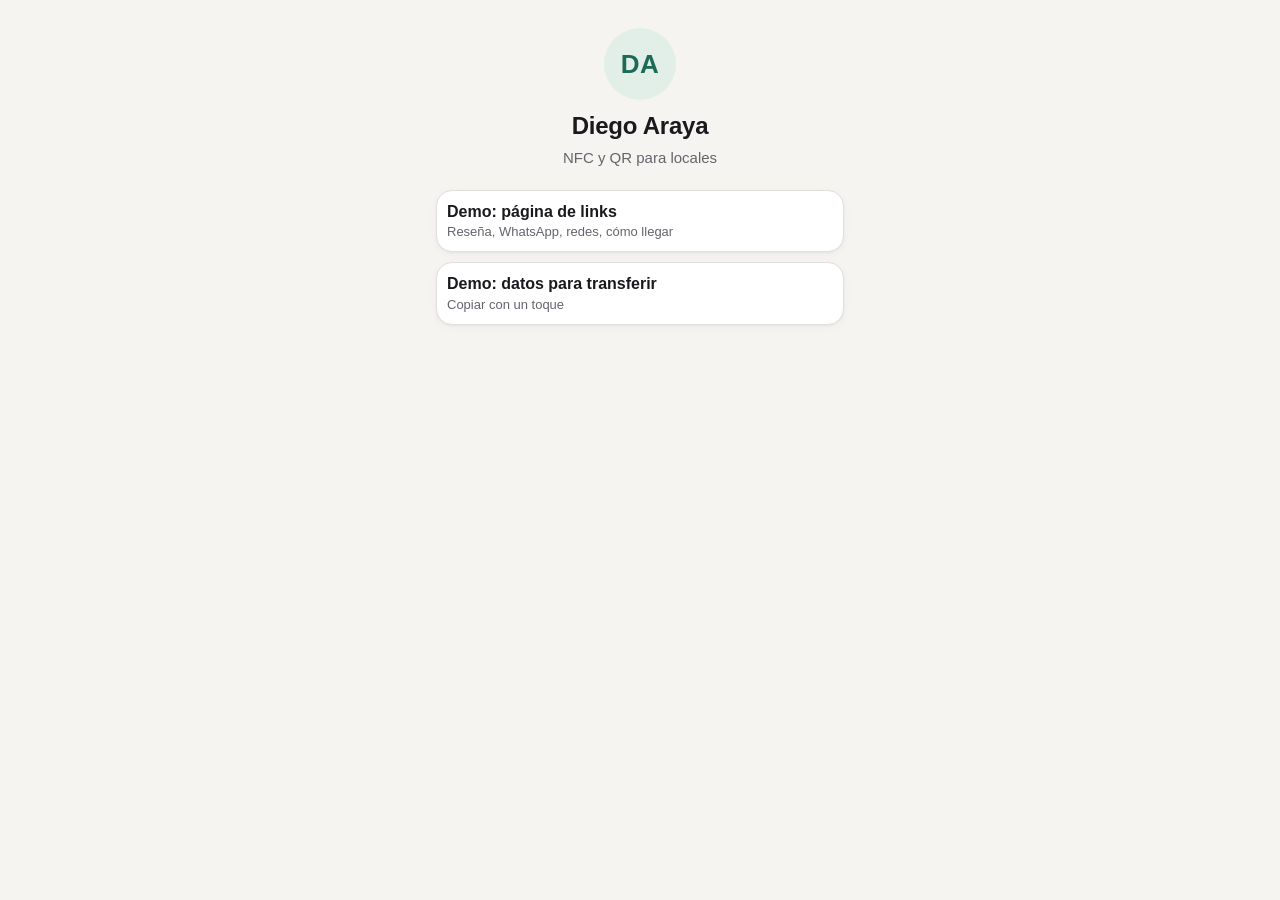
<file: index.html>
<!doctype html>
<html lang="es">
<head>
  <meta charset="utf-8">
  <meta name="viewport" content="width=device-width, initial-scale=1, viewport-fit=cover">
  <meta name="theme-color" content="#f5f4f0" media="(prefers-color-scheme: light)">
  <meta name="theme-color" content="#111113" media="(prefers-color-scheme: dark)">
  <title>Diego Araya</title>
  <link rel="stylesheet" href="assets/estilo.css">
</head>
<body>
  <main class="wrap">
    <header class="head">
      <div class="avatar" aria-hidden="true">DA</div>
      <h1>Diego Araya</h1>
      <p class="sub">NFC y QR para locales</p>
    </header>
    <ul class="links">
      <li>
        <a class="btn" href="demo/">
          <span class="txt"><span class="t">Demo: página de links</span><span class="s">Reseña, WhatsApp, redes, cómo llegar</span></span>
        </a>
      </li>
      <li>
        <a class="btn" href="demo/pago/">
          <span class="txt"><span class="t">Demo: datos para transferir</span><span class="s">Copiar con un toque</span></span>
        </a>
      </li>
    </ul>
  </main>
</body>
</html>
</file>
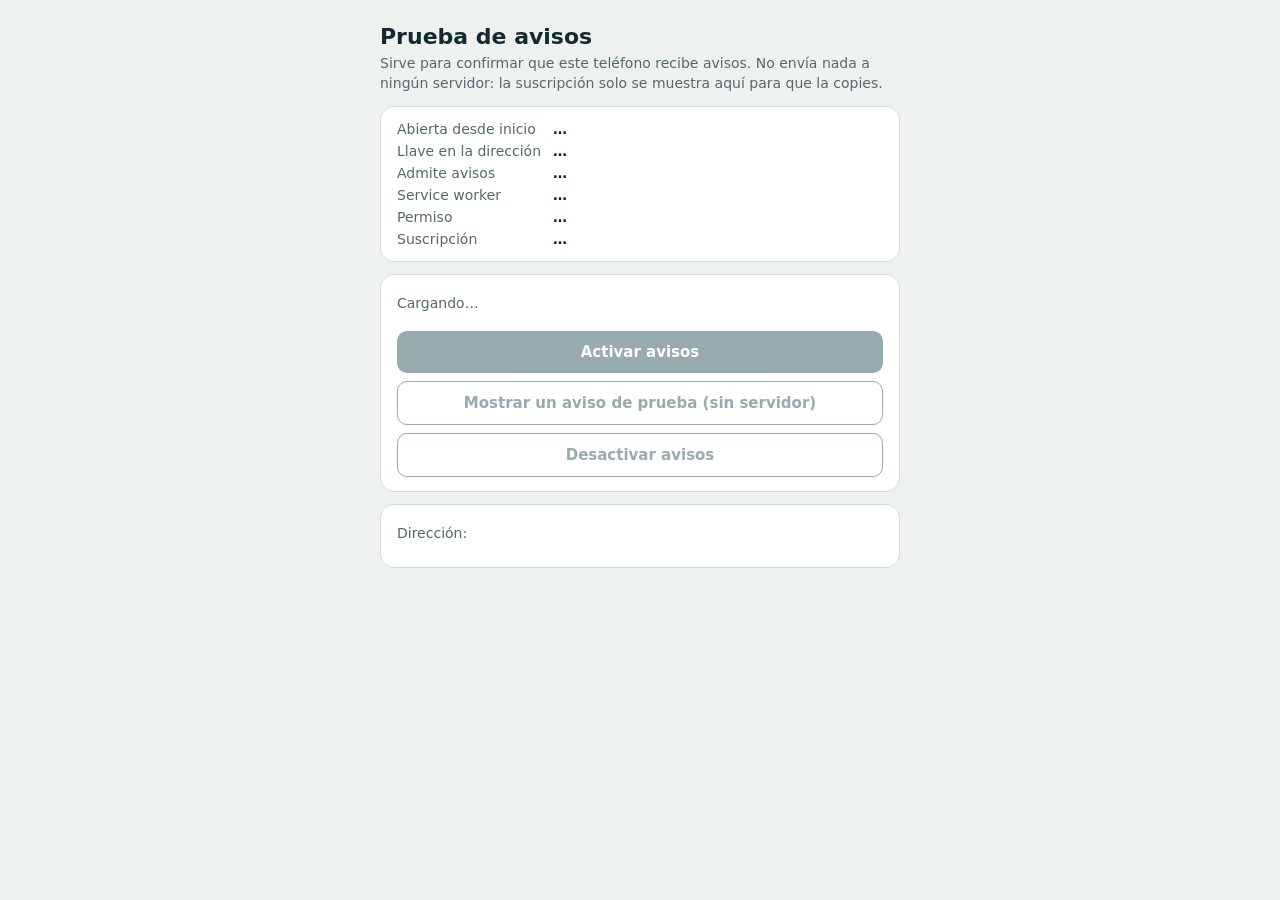
<file: demo/avisos-prueba/index.html>
<!doctype html>
<html lang="es">
<head>
<meta charset="utf-8">
<meta name="viewport" content="width=device-width, initial-scale=1, viewport-fit=cover">
<title>Prueba de avisos</title>
<link rel="apple-touch-icon" href="/demo/sellos/icono-180.png">
<meta name="theme-color" content="#1D4650">
<style>
  :root { --tinta: #132A30; --suave: #55686D; --borde: #D4DDDC; --fondo: #EDF1F0; --acento: #1D4650; --ok: #1F7A4D; --mal: #B3261E; }
  * { box-sizing: border-box; }
  body { margin: 0; font-family: -apple-system, system-ui, "Segoe UI", Roboto, sans-serif; background: var(--fondo); color: var(--tinta);
         padding: max(16px, env(safe-area-inset-top)) 16px max(32px, env(safe-area-inset-bottom)); }
  main { max-width: 520px; margin: 0 auto; }
  h1 { font-size: 22px; margin: 8px 0 4px; }
  p { color: var(--suave); font-size: 14px; line-height: 1.45; margin: 4px 0 10px; }
  .tarjeta { background: #fff; border: 1px solid var(--borde); border-radius: 14px; padding: 14px 16px; margin: 12px 0; }
  dl { display: grid; grid-template-columns: auto 1fr; gap: 6px 12px; margin: 0; font-size: 14px; }
  dt { color: var(--suave); }
  dd { margin: 0; font-weight: 600; word-break: break-all; }
  .si { color: var(--ok); }
  .no { color: var(--mal); }
  button { font: inherit; font-size: 15px; font-weight: 600; border: 0; border-radius: 10px; padding: 12px 14px;
           background: var(--acento); color: #fff; width: 100%; margin-top: 8px; }
  button.secundario { background: #fff; color: var(--acento); border: 1px solid var(--acento); }
  button:disabled { opacity: .45; }
  textarea { width: 100%; min-height: 120px; font: 12px ui-monospace, Menlo, Consolas, monospace; border: 1px solid var(--borde); border-radius: 10px; padding: 10px; }
  #registro { font: 12px ui-monospace, Menlo, Consolas, monospace; white-space: pre-wrap; color: var(--suave); }
  #e-url { word-break: break-all; }
</style>
</head>
<body>
<main>
  <h1>Prueba de avisos</h1>
  <p>Sirve para confirmar que este teléfono recibe avisos. No envía nada a ningún servidor: la suscripción solo se muestra aquí para que la copies.</p>

  <section class="tarjeta">
    <dl>
      <dt>Abierta desde inicio</dt><dd id="e-app">…</dd>
      <dt>Llave en la dirección</dt><dd id="e-llave">…</dd>
      <dt>Admite avisos</dt><dd id="e-soporte">…</dd>
      <dt>Service worker</dt><dd id="e-sw">…</dd>
      <dt>Permiso</dt><dd id="e-permiso">…</dd>
      <dt>Suscripción</dt><dd id="e-sub">…</dd>
    </dl>
  </section>

  <section class="tarjeta">
    <p id="ayuda">Cargando…</p>
    <button id="b-activar" disabled>Activar avisos</button>
    <button id="b-local" class="secundario" disabled>Mostrar un aviso de prueba (sin servidor)</button>
    <button id="b-desactivar" class="secundario" disabled>Desactivar avisos</button>
  </section>

  <section class="tarjeta" id="bloque-sub" hidden>
    <p>Suscripción de este teléfono. Envíatela a ti mismo (por WhatsApp o correo) para pegarla en la VM.</p>
    <textarea id="sub" readonly></textarea>
    <button id="b-compartir">Compartir</button>
    <button id="b-copiar" class="secundario">Copiar</button>
  </section>

  <section class="tarjeta">
    <p>Dirección: <span id="e-url"></span></p>
    <div id="registro"></div>
  </section>
</main>

<script>
// Llave pública VAPID (es pública por diseño). La privada queda solo en la VM.
const VAPID_PUBLICA = 'BJ4rAcFjcFlAKaDWZ9S4zXU-1bXz6XY-K8zYf31CMuUEK_T8w5vwWn5CpNtFr9QNuF2v_oVjIVhhTgbT8j9vh-A';

const $ = (id) => document.getElementById(id);
const log = (m) => { $('registro').textContent += `${new Date().toLocaleTimeString('es-CL')}  ${m}\n`; };
const marcar = (el, ok, si = 'sí', no = 'no') => { el.textContent = ok ? si : no; el.className = ok ? 'si' : 'no'; };

const esApp = window.navigator.standalone === true || matchMedia('(display-mode: standalone)').matches;
const llave = new URLSearchParams(location.search).get('k');
const soporta = 'serviceWorker' in navigator && 'PushManager' in window && 'Notification' in window;
const esIOS = /iPad|iPhone|iPod/.test(navigator.userAgent) || (navigator.platform === 'MacIntel' && navigator.maxTouchPoints > 1);
let registro = null;

function urlBase64ABytes(b64) {
  const relleno = '='.repeat((4 - (b64.length % 4)) % 4);
  const bin = atob((b64 + relleno).replace(/-/g, '+').replace(/_/g, '/'));
  return Uint8Array.from(bin, (c) => c.charCodeAt(0));
}

function mostrarSuscripcion(sub) {
  $('sub').value = JSON.stringify({ ...sub.toJSON(), abrir: location.href });
  $('bloque-sub').hidden = false;
}

async function refrescar() {
  marcar($('e-app'), esApp);
  $('e-llave').textContent = llave || '(ninguna)';
  $('e-llave').className = llave ? 'si' : 'no';
  marcar($('e-soporte'), soporta);
  marcar($('e-sw'), !!registro, 'registrado', 'no');
  $('e-url').textContent = location.href;

  const permiso = 'Notification' in window ? Notification.permission : 'no disponible';
  $('e-permiso').textContent = permiso;
  $('e-permiso').className = permiso === 'granted' ? 'si' : (permiso === 'denied' ? 'no' : '');

  let sub = null;
  if (registro && registro.pushManager) sub = await registro.pushManager.getSubscription();
  marcar($('e-sub'), !!sub, 'activa', 'no');
  if (sub) mostrarSuscripcion(sub); else $('bloque-sub').hidden = true;

  if (!soporta && esIOS && !esApp) {
    $('ayuda').textContent = 'En iPhone los avisos solo funcionan desde el ícono de inicio: en Safari toca Compartir → Agregar a inicio y abre la página desde ese ícono.';
  } else if (!soporta) {
    $('ayuda').textContent = 'Este navegador no admite avisos.';
  } else if (permiso === 'denied') {
    $('ayuda').textContent = 'Los avisos están bloqueados para esta página. Se vuelven a permitir en los ajustes del teléfono.';
  } else {
    $('ayuda').textContent = 'Toca "Activar avisos" y acepta el permiso.';
  }
  $('b-activar').disabled = !soporta || !registro || !!sub;
  $('b-local').disabled = !registro || permiso !== 'granted';
  $('b-desactivar').disabled = !sub;
}

$('b-activar').addEventListener('click', async () => {
  try {
    if (VAPID_PUBLICA.startsWith('PEGA-AQUI')) throw new Error('falta la llave pública VAPID en la página');
    // En iOS el permiso tiene que pedirse directo en el toque del botón.
    const permiso = await Notification.requestPermission();
    log(`Permiso: ${permiso}`);
    if (permiso === 'granted') {
      let sub = await registro.pushManager.getSubscription();
      if (!sub) sub = await registro.pushManager.subscribe({ userVisibleOnly: true, applicationServerKey: urlBase64ABytes(VAPID_PUBLICA) });
      log(`Suscripción creada en ${new URL(sub.endpoint).host}`);
    }
  } catch (e) {
    log(`Error al activar: ${e.name}: ${e.message}`);
  }
  refrescar();
});

$('b-local').addEventListener('click', async () => {
  try {
    await registro.showNotification('Aviso local de prueba', {
      body: 'Si ves esto, el teléfono muestra avisos de esta página.',
      icon: '/demo/sellos/icono-180.png',
      data: { url: location.href },
    });
    log('Aviso local mostrado');
  } catch (e) {
    log(`Error en el aviso local: ${e.name}: ${e.message}`);
  }
});

$('b-desactivar').addEventListener('click', async () => {
  try {
    const sub = await registro.pushManager.getSubscription();
    if (sub) { await sub.unsubscribe(); log('Suscripción eliminada'); }
  } catch (e) {
    log(`Error al desactivar: ${e.name}: ${e.message}`);
  }
  refrescar();
});

$('b-compartir').addEventListener('click', async () => {
  try {
    if (!navigator.share) throw new Error('este navegador no permite compartir; usa Copiar');
    await navigator.share({ text: $('sub').value });
  } catch (e) {
    if (e.name !== 'AbortError') log(`Error al compartir: ${e.message}`);
  }
});

$('b-copiar').addEventListener('click', async () => {
  try {
    await navigator.clipboard.writeText($('sub').value);
    log('Suscripción copiada');
  } catch {
    $('sub').select();
    log('No se pudo copiar solo: mantén presionado el texto y copia.');
  }
});

(async () => {
  if ('serviceWorker' in navigator) {
    try {
      registro = await navigator.serviceWorker.register('sw.js');
      await navigator.serviceWorker.ready;
      log(`Service worker listo (alcance ${registro.scope})`);
    } catch (e) {
      log(`Error al registrar el service worker: ${e.message}`);
    }
  }
  refrescar();
})();
</script>
</body>
</html>
</file>
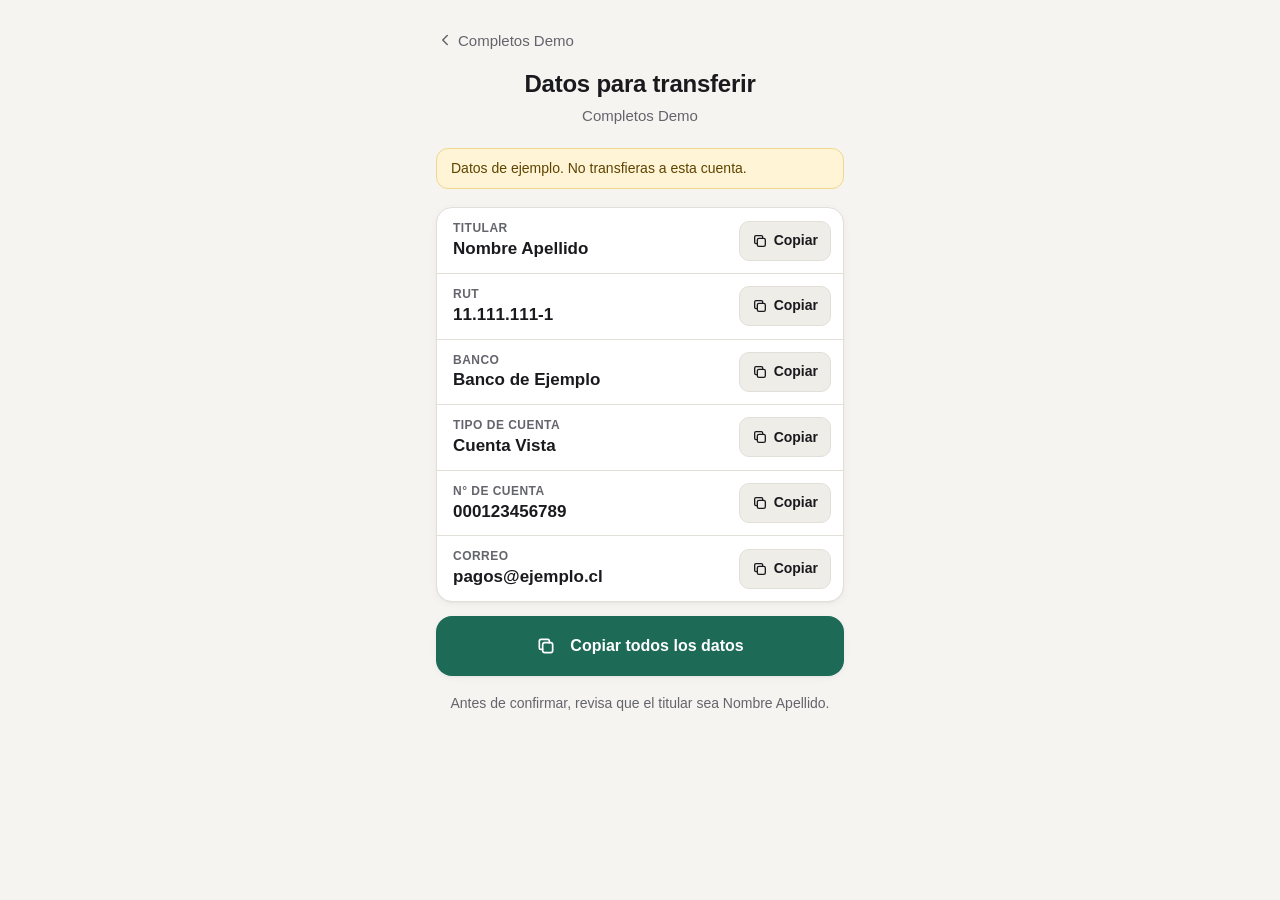
<file: demo/pago/index.html>
<!doctype html>
<html lang="es">
<head>
  <meta charset="utf-8">
  <meta name="viewport" content="width=device-width, initial-scale=1, viewport-fit=cover">
  <meta name="robots" content="noindex">
  <meta name="theme-color" content="#f5f4f0" media="(prefers-color-scheme: light)">
  <meta name="theme-color" content="#111113" media="(prefers-color-scheme: dark)">
  <title>Datos para transferir</title>
  <link rel="stylesheet" href="../../assets/estilo.css">
  <script src="../config.js" defer></script>
  <script src="../../assets/local.js" defer></script>
</head>
<body data-pagina="pago">
  <main id="app" class="wrap">
    <noscript>Esta página necesita JavaScript activado.</noscript>
  </main>
</body>
</html>
</file>
<file: assets/estilo.css>
/* Estilos compartidos por todas las páginas de locales. Un solo diseño para todos. */

:root {
  --bg: #f5f4f0;
  --surface: #ffffff;
  --surface-2: #efede8;
  --text: #1a1a1e;
  --muted: #64646c;
  --border: #e2dfd8;
  --accent: #1d6b57;
  --on-accent: #ffffff;
  --accent-soft: #e2efe9;
  --warn-bg: #fff4d6;
  --warn-text: #5e4400;
  --warn-border: #efd88a;
  --shadow: 0 1px 2px rgba(0, 0, 0, .04), 0 2px 8px rgba(0, 0, 0, .04);
  --radius: 16px;
  color-scheme: light;
}

@media (prefers-color-scheme: dark) {
  :root:not([data-theme="light"]) {
    --bg: #111113;
    --surface: #1b1b1f;
    --surface-2: #26262b;
    --text: #f1f1f3;
    --muted: #a3a3ab;
    --border: #2e2e34;
    --accent: #5ec7a6;
    --on-accent: #08201a;
    --accent-soft: #173029;
    --warn-bg: #2d2610;
    --warn-text: #f3d98b;
    --warn-border: #5a4a1a;
    --shadow: none;
    color-scheme: dark;
  }
}

:root[data-theme="dark"] {
  --bg: #111113;
  --surface: #1b1b1f;
  --surface-2: #26262b;
  --text: #f1f1f3;
  --muted: #a3a3ab;
  --border: #2e2e34;
  --accent: #5ec7a6;
  --on-accent: #08201a;
  --accent-soft: #173029;
  --warn-bg: #2d2610;
  --warn-text: #f3d98b;
  --warn-border: #5a4a1a;
  --shadow: none;
  color-scheme: dark;
}

* { box-sizing: border-box; }

html { -webkit-text-size-adjust: 100%; }

body {
  margin: 0;
  background: var(--bg);
  color: var(--text);
  font-family: -apple-system, BlinkMacSystemFont, "Segoe UI", Roboto, "Helvetica Neue", Arial, sans-serif;
  font-size: 16px;
  line-height: 1.4;
}

.wrap {
  max-width: 440px;
  margin: 0 auto;
  padding: 28px 16px calc(40px + env(safe-area-inset-bottom));
}

/* Cabecera */
.head { text-align: center; margin-bottom: 22px; }

.avatar {
  width: 72px;
  height: 72px;
  margin: 0 auto 12px;
  border-radius: 50%;
  display: grid;
  place-items: center;
  background: var(--accent-soft);
  color: var(--accent);
  font-size: 26px;
  font-weight: 700;
  letter-spacing: .02em;
}

h1 { margin: 0; font-size: 24px; line-height: 1.2; letter-spacing: -.01em; }

.sub { margin: 6px 0 0; color: var(--muted); font-size: 15px; }

/* Aviso de demo */
.aviso {
  margin: 0 0 18px;
  padding: 10px 14px;
  border-radius: 12px;
  border: 1px solid var(--warn-border);
  background: var(--warn-bg);
  color: var(--warn-text);
  font-size: 14px;
}

/* Botones de enlace */
.links { list-style: none; margin: 0; padding: 0; display: flex; flex-direction: column; gap: 10px; }

.btn {
  display: flex;
  align-items: center;
  gap: 14px;
  width: 100%;
  min-height: 60px;
  padding: 10px 14px 10px 10px;
  border: 1px solid var(--border);
  border-radius: var(--radius);
  background: var(--surface);
  box-shadow: var(--shadow);
  color: var(--text);
  font: inherit;
  text-align: left;
  text-decoration: none;
  cursor: pointer;
  -webkit-tap-highlight-color: transparent;
  transition: transform .08s ease;
}

.btn:active { transform: scale(.985); }

.btn:focus-visible, .copy:focus-visible, .back:focus-visible {
  outline: 3px solid var(--accent);
  outline-offset: 2px;
}

.ico {
  flex: none;
  width: 40px;
  height: 40px;
  border-radius: 12px;
  display: grid;
  place-items: center;
  background: var(--surface-2);
  color: var(--text);
}

.ico svg, .chev svg, .copy svg, .back svg { display: block; }

.txt { flex: 1; min-width: 0; display: flex; flex-direction: column; }

.t { font-size: 16px; font-weight: 600; }

.s {
  color: var(--muted);
  font-size: 13px;
  white-space: nowrap;
  overflow: hidden;
  text-overflow: ellipsis;
}

.chev { flex: none; color: var(--muted); }

.btn.primary { background: var(--accent); border-color: transparent; color: var(--on-accent); }
.btn.primary .ico { background: rgba(255, 255, 255, .16); color: var(--on-accent); }
.btn.primary .s, .btn.primary .chev { color: var(--on-accent); opacity: .85; }

@media (prefers-color-scheme: dark) {
  :root:not([data-theme="light"]) .btn.primary .ico { background: rgba(0, 0, 0, .14); }
}
:root[data-theme="dark"] .btn.primary .ico { background: rgba(0, 0, 0, .14); }

.btn.center { justify-content: center; padding-left: 14px; font-weight: 600; }

/* Página de transferencia */
.back {
  display: inline-flex;
  align-items: center;
  gap: 4px;
  min-height: 40px;
  margin: -8px 0 10px -4px;
  padding: 0 4px;
  border-radius: 8px;
  color: var(--muted);
  font-size: 15px;
  text-decoration: none;
}

.card {
  margin-bottom: 14px;
  border: 1px solid var(--border);
  border-radius: var(--radius);
  background: var(--surface);
  box-shadow: var(--shadow);
  overflow: hidden;
}

.row { display: flex; align-items: center; gap: 12px; padding: 12px 12px 12px 16px; border-top: 1px solid var(--border); }
.row:first-child { border-top: 0; }

.info { flex: 1; min-width: 0; }

.k { color: var(--muted); font-size: 12px; font-weight: 600; letter-spacing: .04em; text-transform: uppercase; }

.v { font-size: 17px; font-weight: 600; font-variant-numeric: tabular-nums; overflow-wrap: anywhere; }

.copy {
  flex: none;
  display: inline-flex;
  align-items: center;
  gap: 6px;
  min-height: 40px;
  padding: 0 12px;
  border: 1px solid var(--border);
  border-radius: 10px;
  background: var(--surface-2);
  color: var(--text);
  font: inherit;
  font-size: 14px;
  font-weight: 600;
  cursor: pointer;
  -webkit-tap-highlight-color: transparent;
}

.copy.ok { background: var(--accent-soft); border-color: transparent; color: var(--accent); }

.acciones { display: flex; flex-direction: column; gap: 10px; }

.nota { margin: 18px 0 0; color: var(--muted); font-size: 14px; text-align: center; }

.pie { margin: 28px 0 0; color: var(--muted); font-size: 12px; text-align: center; }
.pie a { color: inherit; }

/* Aviso flotante "Copiado" */
.toast {
  position: fixed;
  left: 50%;
  bottom: calc(24px + env(safe-area-inset-bottom));
  transform: translate(-50%, 16px);
  padding: 10px 18px;
  border-radius: 999px;
  background: var(--text);
  color: var(--bg);
  font-size: 14px;
  font-weight: 600;
  opacity: 0;
  pointer-events: none;
  transition: opacity .2s ease, transform .2s ease;
}
.toast.show { opacity: 1; transform: translate(-50%, 0); }

@media (prefers-reduced-motion: reduce) {
  .btn, .toast { transition: none; }
}
</file>
